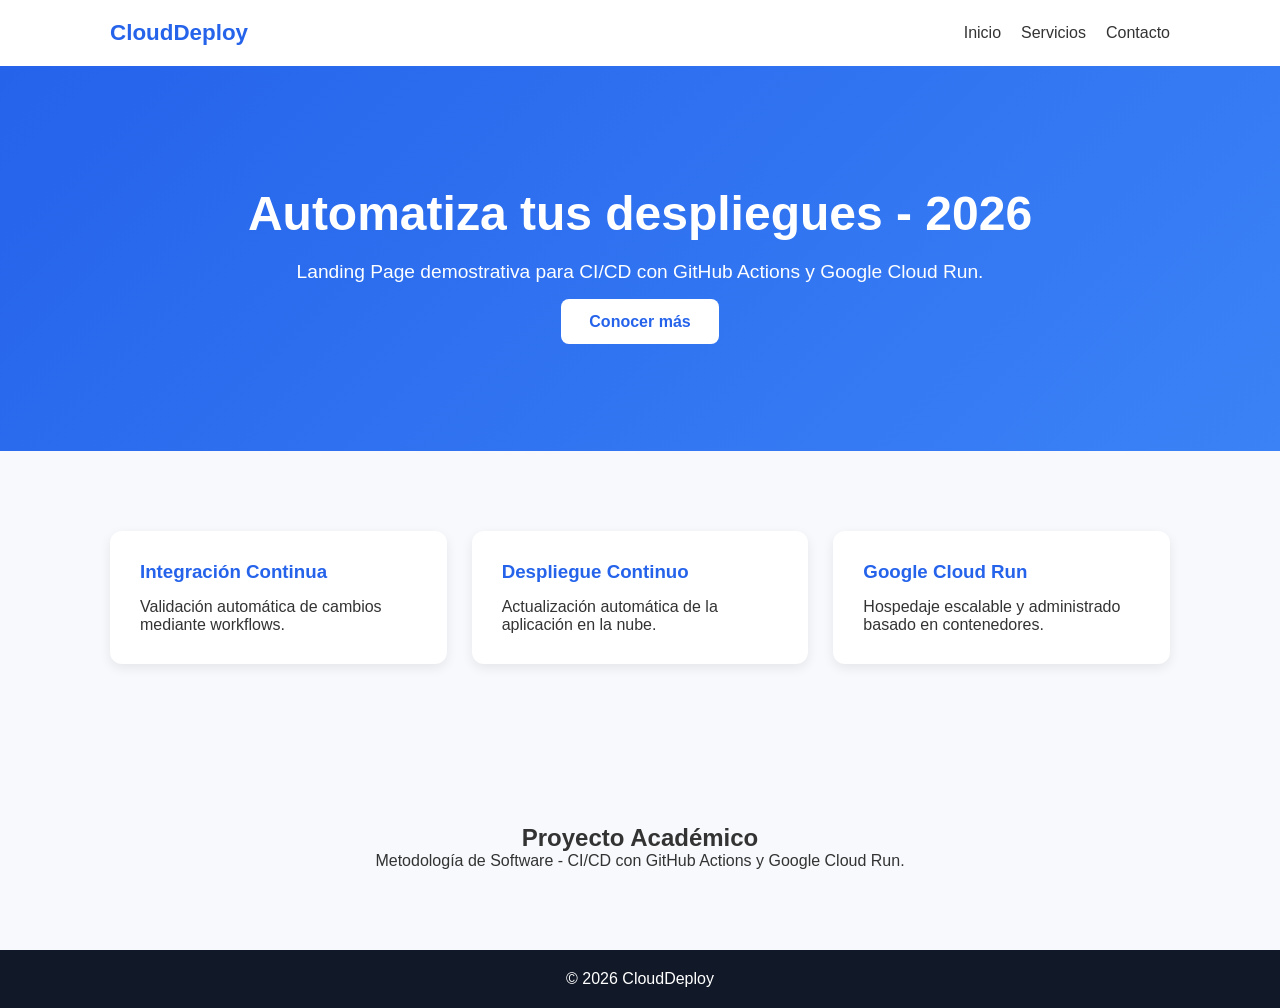
<file: index.html>
<!DOCTYPE html>
<html lang="es">
<head>
<meta charset="UTF-8">
<meta name="viewport" content="width=device-width, initial-scale=1.0">
<title>CloudDeploy</title>
<link rel="stylesheet" href="style.css">
</head>
<body>

<header>
  <nav>
    <div class="logo">CloudDeploy</div>
    <ul>
      <li><a href="#inicio">Inicio</a></li>
      <li><a href="#servicios">Servicios</a></li>
      <li><a href="#contacto">Contacto</a></li>
    </ul>
  </nav>
</header>

<section class="hero" id="inicio">
  <h1>Automatiza tus despliegues - 2026</h1>
  <p>Landing Page demostrativa para CI/CD con GitHub Actions y Google Cloud Run.</p>
  <a href="#servicios" class="btn">Conocer más</a>
</section>

<section class="cards" id="servicios">
  <div class="card">
    <h3>Integración Continua</h3>
    <p>Validación automática de cambios mediante workflows.</p>
  </div>

  <div class="card">
    <h3>Despliegue Continuo</h3>
    <p>Actualización automática de la aplicación en la nube.</p>
  </div>

  <div class="card">
    <h3>Google Cloud Run</h3>
    <p>Hospedaje escalable y administrado basado en contenedores.</p>
  </div>
</section>

<section class="contacto" id="contacto">
  <h2>Proyecto Académico</h2>
  <p>Metodología de Software - CI/CD con GitHub Actions y Google Cloud Run.</p>
</section>

<footer>
  <p>© 2026 CloudDeploy</p>
</footer>

</body>
</html>
</file>
<file: style.css>
*{
    margin:0;
    padding:0;
    box-sizing:border-box;
    font-family:Segoe UI, Arial, sans-serif;
}

body{
    background:#f7f9fc;
    color:#333;
}

header{
    background:white;
    box-shadow:0 2px 8px rgba(0,0,0,.08);
}

nav{
    max-width:1100px;
    margin:auto;
    display:flex;
    justify-content:space-between;
    align-items:center;
    padding:20px;
}

.logo{
    font-size:1.4rem;
    font-weight:bold;
    color:#2563eb;
}

nav ul{
    list-style:none;
    display:flex;
    gap:20px;
}

nav a{
    text-decoration:none;
    color:#333;
}

.hero{
    text-align:center;
    padding:120px 20px;
    background:linear-gradient(135deg,#2563eb,#3b82f6);
    color:white;
}

.hero h1{
    font-size:3rem;
    margin-bottom:20px;
}

.hero p{
    font-size:1.2rem;
    margin-bottom:30px;
}

.btn{
    background:white;
    color:#2563eb;
    text-decoration:none;
    padding:14px 28px;
    border-radius:8px;
    font-weight:bold;
}

.cards{
    max-width:1100px;
    margin:60px auto;
    display:grid;
    grid-template-columns:repeat(auto-fit,minmax(250px,1fr));
    gap:25px;
    padding:20px;
}

.card{
    background:white;
    padding:30px;
    border-radius:12px;
    box-shadow:0 4px 12px rgba(0,0,0,.08);
}

.card h3{
    margin-bottom:15px;
    color:#2563eb;
}

.contacto{
    text-align:center;
    padding:80px 20px;
}

footer{
    background:#111827;
    color:white;
    text-align:center;
    padding:20px;
}
</file>
